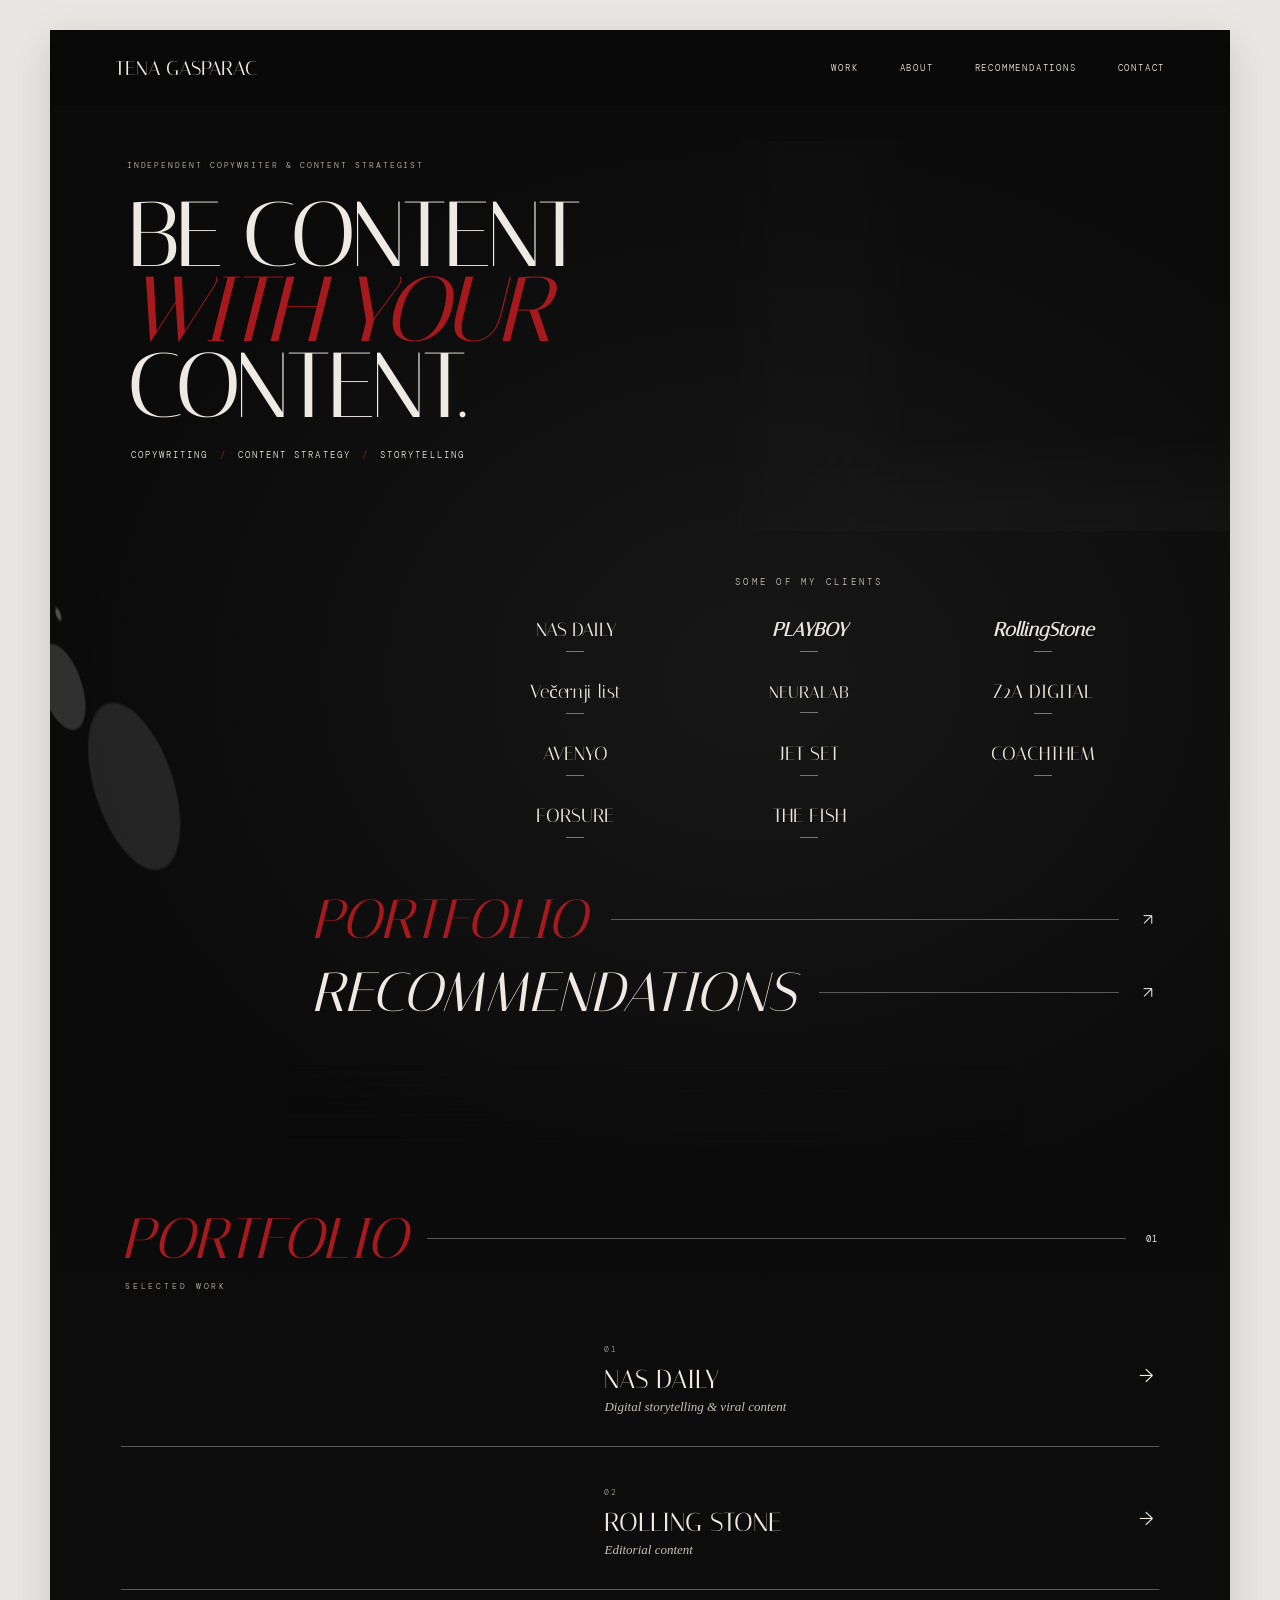
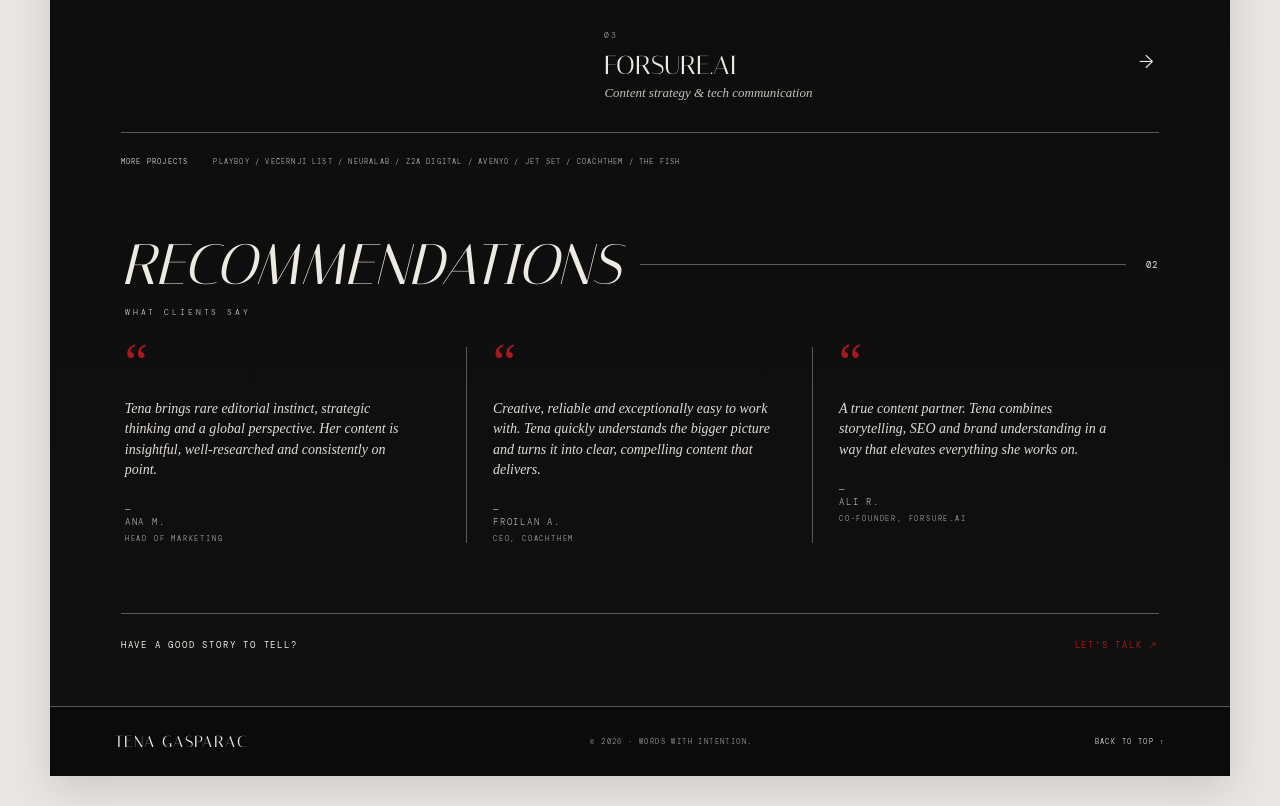
<file: index.html>
<!DOCTYPE html>
<html lang="en">
<head>
<meta charset="UTF-8"><meta name="viewport" content="width=device-width, initial-scale=1.0">
<meta name="description" content="Tena Gasparac — copywriting, content strategy and storytelling.">
<title>Tena Gasparac — Content & Storytelling</title>
<link rel="preconnect" href="https://fonts.googleapis.com"><link rel="preconnect" href="https://fonts.gstatic.com" crossorigin>
<link href="https://fonts.googleapis.com/css2?family=DM+Mono:wght@300;400&family=DM+Sans:wght@300;400;500&family=Italiana&display=swap" rel="stylesheet">
<link rel="stylesheet" href="styles.css">
</head>
<body><div class="site-shell">
<header class="site-header"><a class="wordmark" href="#home" aria-label="Tena Gasparac home">TENA GASPARAC</a>
<button class="menu-toggle" aria-label="Toggle navigation" aria-expanded="false">MENU <span>＋</span></button>
<nav class="main-nav" aria-label="Main navigation"><a href="#portfolio">WORK</a><a href="#about">ABOUT</a><a href="#recommendations">RECOMMENDATIONS</a><a href="#contact">CONTACT</a></nav></header>
<main>
<section class="page active" id="home"><section class="home-hero"><div class="hero-copy"><p class="eyebrow">INDEPENDENT COPYWRITER & CONTENT STRATEGIST</p><h1>BE CONTENT<br><em>WITH YOUR</em><br>CONTENT.</h1><p class="hero-services">COPYWRITING <i>/</i> CONTENT STRATEGY <i>/</i> STORYTELLING</p></div>
<div class="hero-art" role="img" aria-label="Soft, neutral close-up of classical stone sculpture"></div><div class="side-flower" aria-hidden="true"></div>
<div class="client-block"><p class="mono-label centered">SOME OF MY CLIENTS</p><div class="client-grid">
<span class="client-logo nas">NAS DAILY</span><span class="client-logo playboy">PLAYBOY</span><span class="client-logo rolling">RollingStone</span><span class="client-logo">Večernji list</span><span class="client-logo neural">NEURALAB</span><span class="client-logo z2a">Z2A DIGITAL</span><span class="client-logo avenyo">AVENYO</span><span class="client-logo jet">JET SET</span><span class="client-logo">COACHTHEM</span><span class="client-logo">FORSURE</span><span class="client-logo">THE FISH</span></div></div>
<div class="home-links"><a href="#portfolio"><span>PORTFOLIO</span><i></i><b>↗</b></a><a href="#recommendations"><span>RECOMMENDATIONS</span><i></i><b>↗</b></a></div><div class="bottom-sculpture" aria-hidden="true"></div></section>
<section class="home-follow"><div class="follow-top"><div class="section-heading"><h2>PORTFOLIO</h2><span class="rule"></span><small>01</small></div><p class="mono-label">SELECTED WORK</p></div>
<div class="featured-projects"><a class="featured-row" href="#portfolio"><div class="project-image image-coast"></div><div class="project-info"><small>01</small><h3>NAS DAILY</h3><p>Digital storytelling & viral content</p></div><b>→</b></a>
<a class="featured-row" href="#portfolio"><div class="project-image image-editorial"></div><div class="project-info"><small>02</small><h3>ROLLING STONE</h3><p>Editorial content</p></div><b>→</b></a>
<a class="featured-row" href="#portfolio"><div class="project-image image-tech"></div><div class="project-info"><small>03</small><h3>FORSURE.AI</h3><p>Content strategy & tech communication</p></div><b>→</b></a></div>
<p class="more-projects"><span>MORE PROJECTS</span> PLAYBOY / VEČERNJI LIST / NEURALAB / Z2A DIGITAL / AVENYO / JET SET / COACHTHEM / THE FISH</p>
<div class="home-recommendations"><div class="section-heading"><h2>RECOMMENDATIONS</h2><span class="rule"></span><small>02</small></div><p class="mono-label">WHAT CLIENTS SAY</p><div class="quote-grid">
<blockquote><b>“</b><p>Tena brings rare editorial instinct, strategic thinking and a global perspective. Her content is insightful, well-researched and consistently on point.</p><footer>—<br><strong>ANA M.</strong><small>HEAD OF MARKETING</small></footer></blockquote>
<blockquote><b>“</b><p>Creative, reliable and exceptionally easy to work with. Tena quickly understands the bigger picture and turns it into clear, compelling content that delivers.</p><footer>—<br><strong>FROILAN A.</strong><small>CEO, COACHTHEM</small></footer></blockquote>
<blockquote><b>“</b><p>A true content partner. Tena combines storytelling, SEO and brand understanding in a way that elevates everything she works on.</p><footer>—<br><strong>ALI R.</strong><small>CO-FOUNDER, FORSURE.AI</small></footer></blockquote></div></div>
<div class="home-cta"><span>HAVE A GOOD STORY TO TELL?</span><a href="#contact">LET'S TALK ↗</a></div></section></section>
<section class="page inner-page" id="portfolio"><div class="page-title"><div><p class="mono-label">A SELECTION OF COLLABORATIONS</p><h1>PORTFOLIO<span>.</span></h1></div><small>01 / WORK</small></div><p class="page-intro">Words with a purpose. Stories with a point of view. A selection of editorial, digital and strategic work across media, technology and culture.</p>
<div class="portfolio-list"><article class="portfolio-item"><div class="portfolio-visual image-coast"></div><div><small>01 — DIGITAL STORYTELLING</small><h2>NAS DAILY</h2><p>Digital storytelling, research-led narratives and content designed to make ideas travel.</p><span class="tag">STORYTELLING</span><span class="tag">SOCIAL CONTENT</span></div></article>
<article class="portfolio-item"><div class="portfolio-visual image-editorial"></div><div><small>02 — EDITORIAL</small><h2>ROLLING STONE</h2><p>Editorial thinking and content shaped by culture, people and a strong point of view.</p><span class="tag">EDITORIAL</span><span class="tag">COPYWRITING</span></div></article>
<article class="portfolio-item"><div class="portfolio-visual image-tech"></div><div><small>03 — TECHNOLOGY</small><h2>FORSURE.AI</h2><p>Content strategy and clear communication for complex technology and AI-driven ideas.</p><span class="tag">CONTENT STRATEGY</span><span class="tag">TECH</span></div></article>
<article class="portfolio-item text-project"><div class="portfolio-visual type-visual">WORDS<br>THAT<br>WORK.</div><div><small>04 — BRAND & DIGITAL</small><h2>MORE COLLABORATIONS</h2><p>Selected work and collaborations with Playboy, Večernji list, Neuralab, Z2A Digital, Avenyo, Jet Set, CoachThem and The Fish.</p><span class="tag">BRAND VOICE</span><span class="tag">SEO</span><span class="tag">CONTENT</span></div></article></div>
<div class="page-end-link"><span>HAVE A PROJECT IN MIND?</span><a href="#contact">GET IN TOUCH ↗</a></div></section>
<section class="page inner-page" id="recommendations"><div class="page-title"><div><p class="mono-label">KIND WORDS, REAL COLLABORATIONS</p><h1>RECOMMENDA-<br>TIONS<span>.</span></h1></div><small>02 / WORDS</small></div><p class="page-intro">The best work happens when good people, clear thinking and a little creative ambition come together.</p>
<div class="testimonial-list"><blockquote><b>“</b><p>Tena brings rare editorial instinct, strategic thinking and a global perspective. Her content is insightful, well-researched and consistently on point.</p><footer><strong>ANA M.</strong><span>HEAD OF MARKETING</span></footer></blockquote>
<blockquote><b>“</b><p>Creative, reliable and exceptionally easy to work with. Tena quickly understands the bigger picture and turns it into clear, compelling content that delivers.</p><footer><strong>FROILAN A.</strong><span>CEO, COACHTHEM</span></footer></blockquote>
<blockquote><b>“</b><p>A true content partner. Tena combines storytelling, SEO and brand understanding in a way that elevates everything she works on.</p><footer><strong>ALI R.</strong><span>CO-FOUNDER, FORSURE.AI</span></footer></blockquote></div><p class="small-note">Please confirm the wording and permission to publish each testimonial before the site goes live.</p></section>
<section class="page inner-page" id="about"><div class="page-title"><div><p class="mono-label">A LITTLE ABOUT THE PERSON BEHIND THE WORDS</p><h1>ABOUT ME<span>.</span></h1></div><small>03 / INTRO</small></div>
<div class="about-layout"><div class="about-image" role="img" aria-label="Monochrome classical sculpture detail"></div><div class="about-copy"><p class="about-lead">I turn complex ideas into content people actually want to read.</p><p>I'm Tena Gasparac, an independent copywriter and content strategist with 10+ years of experience creating content across media, technology and digital brands.</p><p>My work sits at the intersection of strategy and storytelling: finding the sharpest angle, understanding the audience and giving every piece of content a clear reason to exist.</p><p>From editorial features and SEO-led articles to brand messaging and content strategy, I believe good writing should sound human, feel intentional and do its job.</p><div class="about-specialties"><span>01 / COPYWRITING</span><span>02 / CONTENT STRATEGY</span><span>03 / SEO & EDITORIAL</span><span>04 / STORYTELLING</span></div></div></div><div class="about-manifesto"><span>THE PRINCIPLE</span><p>Good content doesn't just fill a space.<br><em>It gives people a reason to care.</em></p></div></section>
<section class="page inner-page contact-page" id="contact"><div class="page-title"><div><p class="mono-label">LET'S MAKE SOMETHING MATTER</p><h1>CONTACT<span>.</span></h1></div><small>04 / SAY HELLO</small></div><div class="contact-layout"><div><p class="contact-lead">Have a project, an idea or a story that needs the right words?</p><p class="contact-sub">Tell me what you're working on. I'd love to hear about it.</p><a class="email-link" href="mailto:YOUR-EMAIL-HERE">YOUR-EMAIL-HERE ↗</a><p class="contact-location">BASED IN CROATIA · WORKING WORLDWIDE</p></div>
<form class="contact-form" id="contact-form"><label for="name">YOUR NAME</label><input id="name" name="name" placeholder="Name" required><label for="email">YOUR EMAIL</label><input id="email" name="email" type="email" placeholder="Email address" required><label for="message">TELL ME A LITTLE ABOUT IT</label><textarea id="message" name="message" rows="5" placeholder="Your project, idea or question..." required></textarea><button type="submit">PREPARE EMAIL <span>↗</span></button><p class="form-note">This opens your email app with your message ready to send.</p></form></div></section>
</main><footer class="site-footer"><a class="wordmark" href="#home">TENA GASPARAC</a><span>© <span id="year"></span> · WORDS WITH INTENTION.</span><a href="#home">BACK TO TOP ↑</a></footer></div>
<script src="script.js"></script>
</body></html>
</file>
<file: styles.css>
*{box-sizing:border-box}:root{--black:#0b0b0b;--ivory:#eeeae3;--muted:#aaa49d;--red:#a7191d;--line:rgba(238,234,227,.34)}html{scroll-behavior:smooth}body{margin:0;background:#e9e7e4;color:var(--ivory);font-family:"DM Sans",sans-serif;font-weight:300}.site-shell{width:min(1180px,calc(100% - 44px));margin:30px auto;background:var(--black);box-shadow:0 12px 40px #0002;min-height:100vh;overflow:hidden}.site-header{height:76px;padding:0 5.5%;display:flex;align-items:center;justify-content:space-between;position:relative;z-index:5;background:rgba(10,10,10,.96)}.wordmark{font-family:"Italiana",serif;font-size:20px;color:var(--ivory);text-decoration:none;white-space:nowrap}.main-nav{display:flex;gap:clamp(18px,3.2vw,44px)}.main-nav a,.mono-label,.eyebrow,.hero-services,.site-footer,.page-title>small,.project-info small,.more-projects,.portfolio-item small,.tag,.about-specialties,.about-manifesto>span,.contact-location,.contact-form label,.form-note{font-family:"DM Mono",monospace;font-weight:300;letter-spacing:.2em}.main-nav a{font-size:9px;color:var(--ivory);text-decoration:none;transition:color .2s}.main-nav a:hover,.site-footer a:hover{color:var(--red)}.menu-toggle{display:none;background:none;border:0;color:var(--ivory);font:10px "DM Mono";letter-spacing:.15em}.page{display:none;animation:fade .45s ease}.page.active{display:block}@keyframes fade{from{opacity:.4;transform:translateY(5px)}to{opacity:1;transform:none}}.home-hero{min-height:1040px;position:relative;padding:42px 6.5% 70px;background:radial-gradient(ellipse at 60% 55%,#171717 0%,#0b0b0b 68%)}.hero-copy{position:relative;z-index:2}.eyebrow{font-size:8px;letter-spacing:.24em;color:#c8c2ba;margin:12px 0 28px}.hero-copy h1,.page-title h1{font:clamp(52px,8vw,92px)/.82 "Italiana",serif;letter-spacing:-.045em;margin:0;text-transform:uppercase}.hero-copy h1 em,.page-title h1 span{color:var(--red);font-style:italic}.hero-services{font-size:9px;letter-spacing:.23em;margin:25px 0 0 4px}.hero-services i{font-style:normal;color:var(--red);padding:0 4px}.hero-art{position:absolute;right:0;top:35px;width:42%;height:390px;opacity:.38;filter:grayscale(1);background:linear-gradient(90deg,#0b0b0b 0%,transparent 35%),linear-gradient(0deg,#0b0b0b 0%,transparent 24%),url("https://images.unsplash.com/photo-1579783902614-a3fb3927b6a5?auto=format&fit=crop&w=1000&q=85") center/cover;mix-blend-mode:screen;mask-image:linear-gradient(90deg,transparent 0%,#000 24%,#000 100%)}.side-flower{position:absolute;left:-62px;top:420px;width:190px;height:390px;opacity:.34;filter:grayscale(1);background:radial-gradient(ellipse at 55% 22%,#d5d1c9 0 1%,transparent 2%),radial-gradient(ellipse at 45% 40%,#777 0 13%,transparent 14%),radial-gradient(ellipse at 65% 70%,#555 0 22%,transparent 23%);transform:rotate(-18deg)}.client-block{width:67%;margin:115px 0 0 auto;position:relative;z-index:2}.mono-label{font-size:9px;color:#c9c3bb;letter-spacing:.36em}.centered{text-align:center;margin-bottom:30px}.client-grid{display:grid;grid-template-columns:repeat(3,1fr);gap:28px 14px;align-items:center;text-align:center}.client-logo{font:clamp(13px,1.7vw,19px) "Italiana",serif;color:#e9e5df;white-space:nowrap}.client-logo:after{content:"";display:block;width:18px;height:1px;background:#777;margin:10px auto 0}.client-logo.rolling,.client-logo.playboy{font-style:italic;font-weight:bold}.client-logo.nas{letter-spacing:-.04em}.client-logo.neural{font-size:17px}.home-links{position:relative;z-index:2;margin:54px 0 0 18%;display:grid;gap:18px}.home-links a{display:flex;align-items:center;gap:24px;color:var(--ivory);text-decoration:none;font:italic clamp(32px,5.2vw,55px)/1 "Italiana",serif;white-space:nowrap}.home-links a:first-child span{color:var(--red)}.home-links i{height:1px;background:var(--line);flex:1;min-width:35px}.home-links b{font:16px "DM Sans";font-weight:300}.bottom-sculpture{position:absolute;bottom:0;left:20%;width:62%;height:150px;opacity:.48;filter:grayscale(1);background:linear-gradient(0deg,#0b0b0b 0%,transparent 55%),url("https://images.unsplash.com/photo-1561214115-f2f134cc4912?auto=format&fit=crop&w=1200&q=85") center 40%/cover;mask-image:linear-gradient(0deg,#000 0%,transparent 100%)}.home-follow{padding:64px 6% 55px;background:linear-gradient(180deg,#0b0b0b,#101010)}.section-heading{display:flex;align-items:center;gap:20px}.section-heading h2{font:italic clamp(35px,5.5vw,57px)/1 "Italiana",serif;margin:0;color:var(--red)}.section-heading .rule{height:1px;background:var(--line);flex:1}.section-heading small{font:9px "DM Mono";letter-spacing:.2em}.follow-top>.mono-label,.home-recommendations>.mono-label{margin:14px 0 28px 4px;font-size:8px}.featured-projects{display:grid;gap:15px}.featured-row{display:grid;grid-template-columns:minmax(180px,.9fr) 1fr 20px;gap:24px;align-items:center;text-decoration:none;color:var(--ivory);padding-bottom:15px;border-bottom:1px solid var(--line)}.project-image{height:112px;background-size:cover;background-position:center;filter:grayscale(1);opacity:.86}.image-coast{background-image:url("https://images.unsplash.com/photo-1473116763249-2faaef81ccda?auto=format&fit=crop&w=900&q=85")}.image-editorial{background-image:url("https://images.unsplash.com/photo-1504711434969-e33886168f5c?auto=format&fit=crop&w=900&q=85")}.image-tech{background-image:url("https://images.unsplash.com/photo-1518770660439-4636190af475?auto=format&fit=crop&w=900&q=85")}.project-info small{font-size:8px;color:var(--muted)}.project-info h3{font:26px "Italiana";margin:7px 0 4px}.project-info p{font:italic 13px Georgia;color:#c7c1b9;margin:0}.featured-row>b{font-size:19px;font-weight:300}.more-projects{font-size:7px;letter-spacing:.17em;color:#bcb6ae;margin:24px 0 70px}.more-projects span{color:var(--ivory);margin-right:20px}.home-recommendations .section-heading h2{color:var(--ivory)}.quote-grid{display:grid;grid-template-columns:repeat(3,1fr);margin-top:30px}.quote-grid blockquote{margin:0;padding:0 26px;border-right:1px solid var(--line)}.quote-grid blockquote:first-child{padding-left:4px}.quote-grid blockquote:last-child{border:0}.quote-grid blockquote>b,.testimonial-list blockquote>b{font:52px Georgia;color:var(--red);line-height:.6}.quote-grid blockquote p,.testimonial-list blockquote p{font:italic 14px/1.45 Georgia;color:#e1dcd5;max-width:280px}.quote-grid footer{font:9px "DM Mono";letter-spacing:.2em;margin-top:24px;color:#aaa}.quote-grid footer strong,.quote-grid footer small{display:block;font-weight:300}.quote-grid footer small{font-size:7px;margin-top:6px}.home-cta{border-top:1px solid var(--line);margin-top:70px;padding-top:25px;display:flex;justify-content:space-between;font:9px "DM Mono";letter-spacing:.2em}.home-cta a,.page-end-link a{color:var(--red);text-decoration:none}.inner-page{padding:72px 7% 90px;min-height:780px;background:radial-gradient(ellipse at 90% 8%,#1a1a1a 0%,#0b0b0b 42%)}.page-title{display:flex;justify-content:space-between;align-items:flex-end;border-bottom:1px solid var(--line);padding-bottom:25px}.page-title h1{font-size:clamp(48px,8vw,88px);margin-top:18px}.page-title>small{font-size:8px;color:var(--muted);white-space:nowrap}.page-intro{font:italic 21px/1.45 Georgia;color:#d5cfc7;max-width:670px;margin:35px 0 60px}.portfolio-list{display:grid;gap:38px}.portfolio-item{display:grid;grid-template-columns:1fr 1fr;gap:35px;align-items:center;padding-bottom:34px;border-bottom:1px solid var(--line)}.portfolio-visual{height:230px;background-size:cover;background-position:center;filter:grayscale(1)}.portfolio-item small{font-size:8px;color:#aaa}.portfolio-item h2{font:34px "Italiana";margin:12px 0}.portfolio-item p{font:italic 15px/1.5 Georgia;color:#c8c2ba;max-width:430px}.tag{display:inline-block;border:1px solid #555;padding:7px 9px;font-size:7px;letter-spacing:.12em;margin:8px 5px 0 0;color:#c9c3bb}.type-visual{display:flex;align-items:center;justify-content:center;font:italic 60px/.9 "Italiana";color:var(--red);background:linear-gradient(135deg,#181818,#080808);letter-spacing:-.04em}.page-end-link{display:flex;justify-content:space-between;border-top:1px solid var(--line);padding-top:25px;margin-top:70px;font:9px "DM Mono";letter-spacing:.2em}.testimonial-list{display:grid;grid-template-columns:1fr 1fr;gap:0 60px}.testimonial-list blockquote{margin:0;padding:30px 0 40px;border-bottom:1px solid var(--line)}.testimonial-list blockquote p{font-size:20px;max-width:560px}.testimonial-list footer{display:flex;flex-direction:column;gap:7px;margin-top:25px;font:9px "DM Mono";letter-spacing:.2em}.testimonial-list footer span{font-size:7px;color:#aaa}.small-note{font:10px "DM Mono";color:#89837c;letter-spacing:.08em;margin-top:35px}.about-layout{display:grid;grid-template-columns:.8fr 1.2fr;gap:8%;margin-top:55px;align-items:start}.about-image{height:530px;filter:grayscale(1);opacity:.8;background:linear-gradient(0deg,#0b0b0b 0%,transparent 35%),url("https://images.unsplash.com/photo-1579783902614-a3fb3927b6a5?auto=format&fit=crop&w=900&q=85") center/cover}.about-lead{font:italic 34px/1.15 "Italiana";color:var(--red);margin:0 0 28px}.about-copy>p:not(.about-lead){font:16px/1.75 Georgia;color:#d0cac2}.about-specialties{display:grid;grid-template-columns:1fr 1fr;gap:15px;margin-top:35px;font-size:8px;color:#bdb7af}.about-manifesto{border-top:1px solid var(--line);margin-top:75px;padding-top:25px}.about-manifesto>span{font-size:8px;color:#aaa}.about-manifesto p{font:italic clamp(27px,4vw,43px)/1.2 "Italiana";margin:22px 0}.about-manifesto em{color:var(--red)}.contact-layout{display:grid;grid-template-columns:1fr 1fr;gap:12%;margin-top:70px}.contact-lead{font:italic clamp(30px,4.3vw,46px)/1.15 "Italiana";margin:0;max-width:470px}.contact-sub{font:15px/1.6 Georgia;color:#bbb4ac;margin:25px 0 45px}.email-link{font:clamp(15px,2vw,21px) "Italiana";color:var(--red);text-decoration:none;border-bottom:1px solid #6b2929;padding-bottom:8px}.contact-location{font-size:8px;color:#aaa;margin-top:60px}.contact-form{display:flex;flex-direction:column}.contact-form label{font-size:8px;color:#bdb7af;margin:0 0 10px}.contact-form input,.contact-form textarea{background:transparent;border:0;border-bottom:1px solid #5c5752;padding:12px 0 15px;color:var(--ivory);font:15px Georgia;outline:none;margin-bottom:28px;resize:vertical}.contact-form input:focus,.contact-form textarea:focus{border-color:var(--red)}.contact-form button{background:var(--red);border:0;color:white;text-align:left;padding:17px 20px;font:9px "DM Mono";letter-spacing:.2em;cursor:pointer;display:flex;justify-content:space-between}.form-note{font-size:7px;color:#888;margin-top:12px;letter-spacing:.08em}.site-footer{padding:25px 5.5%;border-top:1px solid var(--line);display:flex;align-items:center;justify-content:space-between;font-size:7px;color:#a8a29b}.site-footer .wordmark{font-size:16px}.site-footer a{color:var(--ivory);text-decoration:none}@media(max-width:700px){.site-shell{width:100%;margin:0}.site-header{height:68px;padding:0 6%}.wordmark{font-size:18px}.menu-toggle{display:block}.main-nav{display:none;position:absolute;top:68px;left:0;right:0;background:#101010;padding:25px 6%;flex-direction:column;gap:22px;border-top:1px solid var(--line)}.main-nav.open{display:flex}.home-hero{min-height:900px;padding:40px 7% 55px}.hero-copy h1{font-size:clamp(48px,13vw,72px)}.hero-art{top:125px;width:57%;height:270px;opacity:.23}.eyebrow{font-size:7px;max-width:220px;line-height:1.6}.hero-services{font-size:7px;line-height:1.8;max-width:250px}.client-block{width:100%;margin:115px 0 0}.client-grid{gap:23px 7px}.client-logo{font-size:14px}.home-links{margin:60px 0 0}.home-links a{font-size:clamp(28px,8vw,42px);gap:12px}.bottom-sculpture{left:5%;width:90%;height:100px}.side-flower{display:none}.home-follow{padding:50px 6%}.section-heading h2{font-size:clamp(31px,8vw,44px)}.featured-row{grid-template-columns:1fr 1fr 14px;gap:12px}.project-image{height:90px}.project-info h3{font-size:19px}.project-info p{font-size:11px}.project-info small{font-size:7px}.more-projects{line-height:2.2}.quote-grid{grid-template-columns:1fr;gap:25px}.quote-grid blockquote,.quote-grid blockquote:first-child{padding:0 0 24px;border-right:0;border-bottom:1px solid var(--line)}.quote-grid blockquote p{max-width:none}.home-cta{font-size:7px;gap:12px}.inner-page{padding:52px 7% 65px;min-height:650px}.page-title h1{font-size:clamp(43px,12vw,65px)}.page-title>small{font-size:7px}.page-intro{font-size:18px;margin:28px 0 40px}.portfolio-item{grid-template-columns:1fr;gap:18px}.portfolio-visual{height:190px}.portfolio-item h2{font-size:29px}.testimonial-list{grid-template-columns:1fr}.testimonial-list blockquote p{font-size:18px}.about-layout{grid-template-columns:1fr;gap:30px;margin-top:35px}.about-image{height:300px}.about-lead{font-size:30px}.about-copy>p:not(.about-lead){font-size:15px}.contact-layout{grid-template-columns:1fr;gap:55px;margin-top:45px}.contact-location{margin-top:35px}.site-footer{flex-wrap:wrap;gap:18px}.site-footer span{order:3;width:100%}}
</file>
